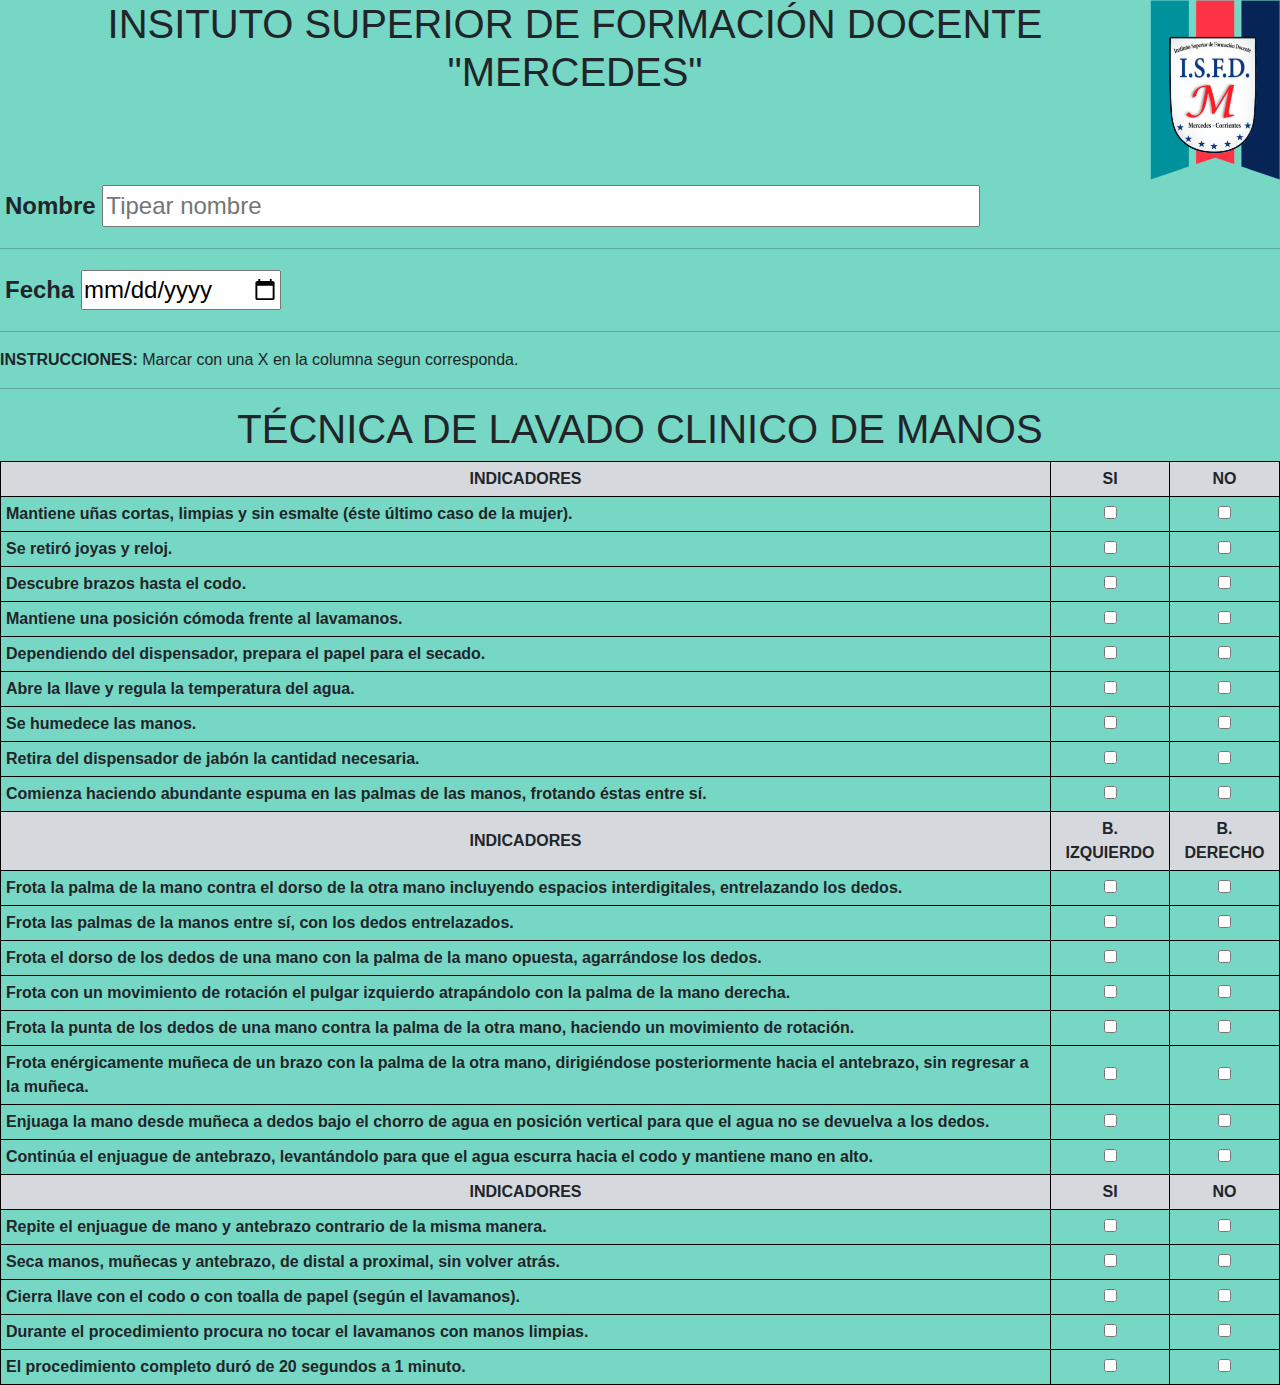
<file: cotejo_manos.html>
<!DOCTYPE html>
<html lang="es">
<head>
    <meta charset="UTF-8">
    <meta http-equiv="X-UA-Compatible" content="IE=edge">
    <meta name="viewport" content="width=device-width, initial-scale=1.0">
    <title>Cotejo de manos</title>
    <link rel="stylesheet" href="styles.css"/>
</head>
<body>
    <div>
        <header class="header">
            <h1 id="titulo">INSITUTO SUPERIOR DE FORMACIÓN DOCENTE "MERCEDES"</h1>
                    <img class="img-header" src="img/Logo-ISFD-Banderin-tricolor-01-500x500.png" width="130px" height="180px">
        </header>
    </div>
    <div class="encabezado2">
        <form>
            <div class="form-group">
                <label for="Nombre">Nombre</label>
                <input type="text" id="nombre" size="60em" placeholder="Tipear nombre">
            </div>
            <hr>
            <div class="form-group">
                <label for="fecha">Fecha</label>
                <input type="date" id="fecha" placeholder="Tipear la fecha">
            </div>
            <hr>
            <div class="instrucciones">
                <p>
                    <strong>INSTRUCCIONES:</strong> Marcar con una X en la columna segun corresponda.
                </p>
            </div>
            <hr>
            <div class="header">
                <h1 id="titulo">TÉCNICA DE LAVADO CLINICO DE MANOS</h1>
            </div>
            <table width=100%>
                <tr>
                    <th>INDICADORES</th>
                    <th>SI</th>
                    <th>NO</th>
                </tr>
                <tr>
                    <td>Mantiene uñas cortas, limpias y sin esmalte (éste último caso de la mujer).</td>
                    <td id="checkbox"><input type="checkbox"></td>
                    <td id="checkbox"><input type="checkbox"></td>
                </tr>
                <tr>
                    <td>Se retiró joyas y reloj.</td>
                    <td id="checkbox"><input type="checkbox"></td>
                    <td id="checkbox"><input type="checkbox"></td>
                </tr>
                <tr>
                    <td>Descubre brazos hasta el codo.</td>
                    <td id="checkbox"><input type="checkbox"></td>
                    <td id="checkbox"><input type="checkbox"></td>
                </tr>
                <tr>
                    <td>Mantiene una posición cómoda frente al lavamanos.</td>
                    <td id="checkbox"><input type="checkbox"></td>
                    <td id="checkbox"><input type="checkbox"></td>
                </tr>
                <tr>
                    <td>Dependiendo del dispensador, prepara el papel para el secado.</td>
                    <td id="checkbox"><input type="checkbox"></td>
                    <td id="checkbox"><input type="checkbox"></td>
                </tr>
                <tr>
                    <td>Abre la llave y regula la temperatura del agua.</td>
                    <td id="checkbox"><input type="checkbox"></td>
                    <td id="checkbox"><input type="checkbox"></td>
                </tr>
                <tr>
                    <td>Se humedece las manos.</td>
                    <td id="checkbox"><input type="checkbox"></td>
                    <td id="checkbox"><input type="checkbox"></td>
                </tr>
                <tr>
                    <td>Retira del dispensador de jabón la cantidad necesaria.</td>
                    <td id="checkbox"><input type="checkbox"></td>
                    <td id="checkbox"><input type="checkbox"></td>
                </tr>
                <tr>
                    <td>Comienza haciendo abundante espuma en las palmas de las manos, frotando éstas entre sí.</td>
                    <td id="checkbox"><input type="checkbox"></td>
                    <td id="checkbox"><input type="checkbox"></td>
                </tr>
                <tr>
                    <th>INDICADORES</th>
                    <th>B. IZQUIERDO</th>
                    <th>B. DERECHO</th>
                </tr>
                <tr>
                    <td>Frota la palma de la mano contra el dorso de la otra mano incluyendo espacios interdigitales, entrelazando los dedos.</td>
                    <td id="checkbox"><input type="checkbox"></td>
                    <td id="checkbox"><input type="checkbox"></td>
                </tr>
                <tr>
                    <td>Frota las palmas de la manos entre sí, con los dedos entrelazados.</td>
                    <td id="checkbox"><input type="checkbox"></td>
                    <td id="checkbox"><input type="checkbox"></td>
                </tr>
                <tr>
                    <td>Frota el dorso de los dedos de una mano con la palma de la mano opuesta, agarrándose los dedos.</td>
                    <td id="checkbox"><input type="checkbox"></td>
                    <td id="checkbox"><input type="checkbox"></td>
                </tr>
                <tr>
                    <td>Frota con un movimiento de rotación el pulgar izquierdo atrapándolo con la palma de la mano derecha.</td>
                    <td id="checkbox"><input type="checkbox"></td>
                    <td id="checkbox"><input type="checkbox"></td>
                </tr>
                <tr>
                    <td>Frota la punta de los dedos de una mano contra la palma de la otra mano, haciendo un movimiento de rotación.</td>
                    <td id="checkbox"><input type="checkbox"></td>
                    <td id="checkbox"><input type="checkbox"></td>
                </tr>
                <tr>
                    <td>Frota enérgicamente muñeca de un brazo con la palma de la otra mano, dirigiéndose posteriormente hacia el antebrazo, sin regresar a la muñeca.</td>
                    <td id="checkbox"><input type="checkbox"></td>
                    <td id="checkbox"><input type="checkbox"></td>
                </tr>
                <tr>
                    <td>Enjuaga la mano desde muñeca a dedos bajo el chorro de agua en posición vertical para que el agua no se devuelva a los dedos.</td>
                    <td id="checkbox"><input type="checkbox"></td>
                    <td id="checkbox"><input type="checkbox"></td>
                </tr>
                <tr>
                    <td>Continúa el enjuague de antebrazo, levantándolo para que el agua escurra hacia el codo y mantiene mano en alto.</td>
                    <td id="checkbox"><input type="checkbox"></td>
                    <td id="checkbox"><input type="checkbox"></td>
                </tr>
                <tr>
                    <th>INDICADORES</th>
                    <th>SI</th>
                    <th>NO</th>
                </tr>
                <tr>
                    <td>Repite el enjuague de mano y antebrazo contrario de la misma manera.</td>
                    <td id="checkbox"><input type="checkbox"></td>
                    <td id="checkbox"><input type="checkbox"></td>
                </tr>
                <tr>
                    <td>Seca manos, muñecas y antebrazo, de distal a proximal, sin volver atrás.</td>
                    <td id="checkbox"><input type="checkbox"></td>
                    <td id="checkbox"><input type="checkbox"></td>
                </tr>
                <tr>
                    <td>Cierra llave con el codo o con toalla de papel (según el lavamanos).</td>
                    <td id="checkbox"><input type="checkbox"></td>
                    <td id="checkbox"><input type="checkbox"></td>
                </tr>
                <tr>
                    <td>Durante el procedimiento procura no tocar el lavamanos con manos limpias.</td>
                    <td id="checkbox"><input type="checkbox"></td>
                    <td id="checkbox"><input type="checkbox"></td>
                </tr>
                <tr>
                    <td>El procedimiento completo duró de 20 segundos a 1 minuto.</td>
                    <td id="checkbox"><input type="checkbox"></td>
                    <td id="checkbox"><input type="checkbox"></td>
                </tr>
            </table>
        </form>
        <script src="node_modules/bootstrap/dist/js/bootstrap.min.js"></script>
</body>
</html>
</file>
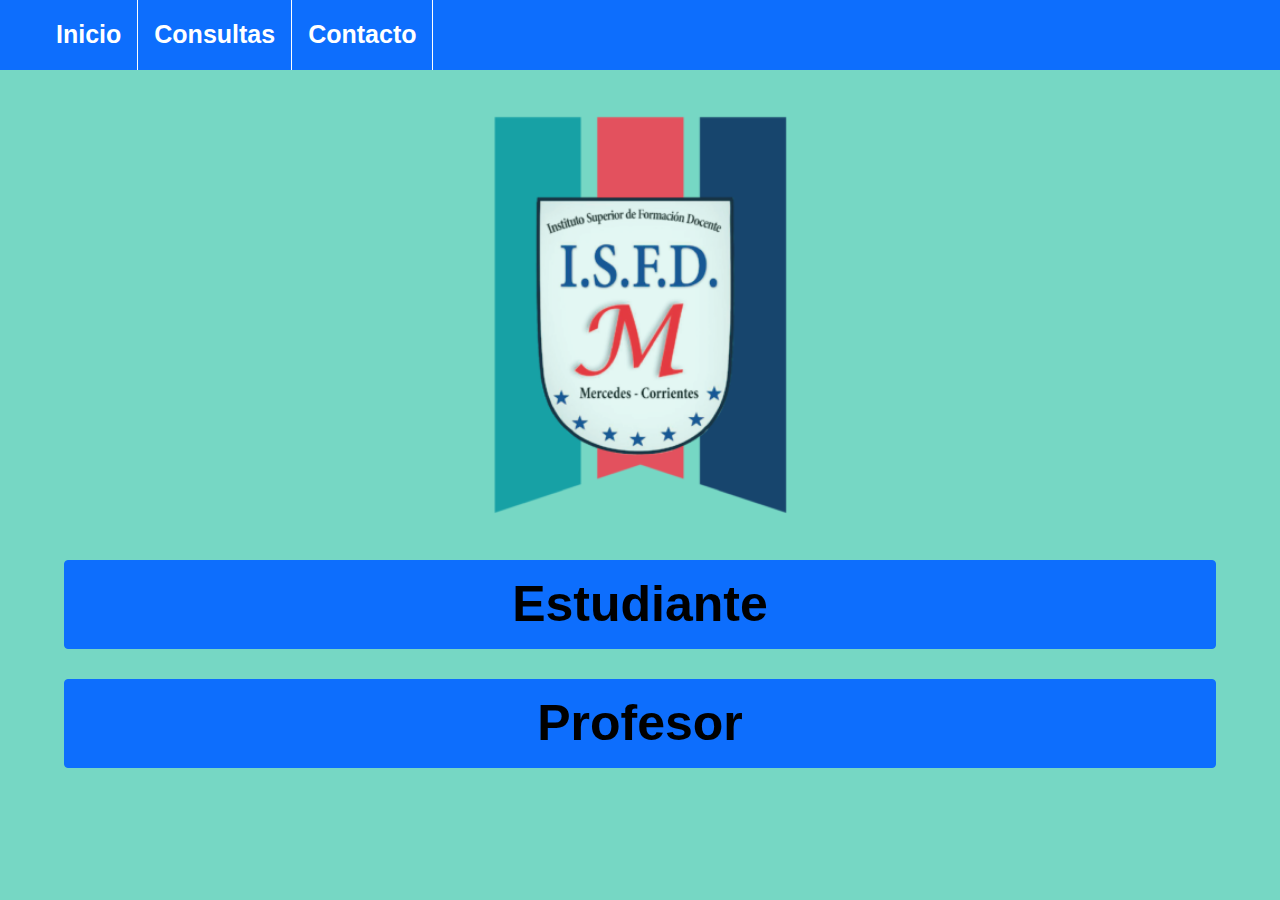
<file: gestion_prof.html>
<!DOCTYPE html>
<html lang="es">
<head>
    <meta charset="UTF-8">
    <meta http-equiv="X-UA-Compatible" content="IE=edge">
    <meta name="viewport" content="width=device-width, initial-scale=1.0">
    <link rel="stylesheet" href="styles.css"/>
    <title>Gestion - Enfermería</title>
</head>
<body>
    <div>
        <nav>
            <ul class="menu">
                <li><a class="active" href="index.html">Inicio</a></li>
                <li><a href="#">Consultas</a></li>
                <li><a href="contacto.html">Contacto</a></li>
            </ul>
        </nav>
    </div>
    <!--<div class="container">
        <div class="titulo_index">
            <h1>Hoja de gestion</h1>
        </div>-->
    </div>
    <div class="gest_gral">
        <div class="imagen">
        <div class="row justify-content-center">
            <img class="col-4" src="img/Sin_título_80_de_transp.png">
        </div>
    </div>
        <form>
            <div class="btn-group btn-group-xl" role="group" aria-label="Basic example">
                <button type="button" class="btn btn-primary1">Estudiante</button>
            </div>
            <div class="btn-group btn-group-xl" role="group" aria-label="Basic example">
                <button type="button" class="btn btn-primary1">Profesor</button>
            </div>
        </form>
    </div>
    <script src="node_modules/bootstrap/dist/js/bootstrap.min.js"></script>
</body>
</html>
</file>
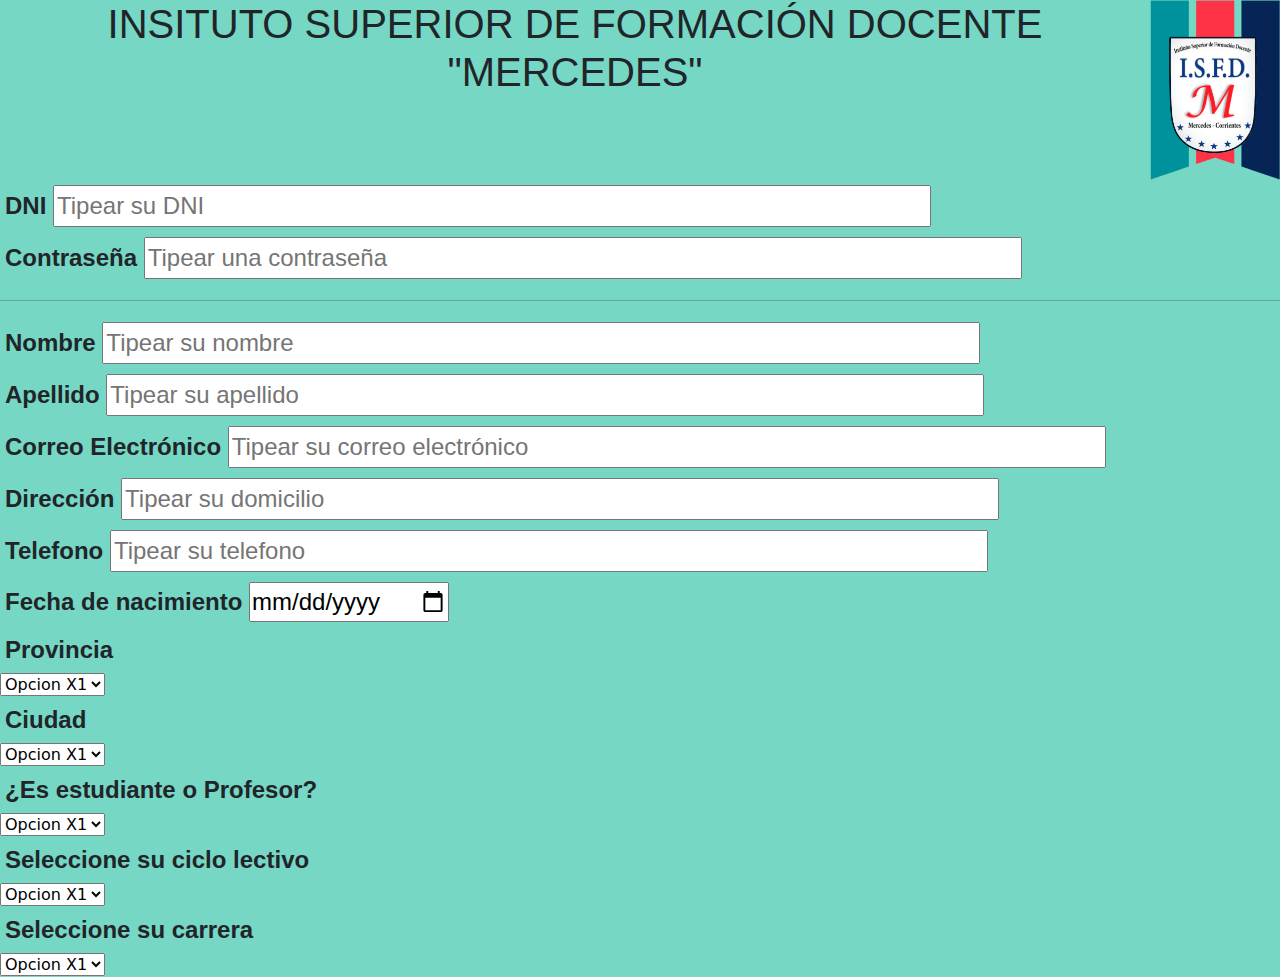
<file: inicio_sesion.html>
<!DOCTYPE html>
<html lang="es">
<head>
    <meta charset="UTF-8">
    <meta http-equiv="X-UA-Compatible" content="IE=edge">
    <meta name="viewport" content="width=device-width, initial-scale=1.0">
    <link rel="stylesheet" href="styles.css"/>
    <title>Inicio de Sesión - Enfermería</title>
</head>
<body>
    <header class="header">
        <h1 id="titulo">INSITUTO SUPERIOR DE FORMACIÓN DOCENTE "MERCEDES"</h1>
                <img class="img-header" src="img/Logo-ISFD-Banderin-tricolor-01-500x500.png" width="130px" height="180px">
    </header>
    <div class="formusr">
        <form action="datos.php" method="post">
            <div class="form-group">
                <label for="dni">DNI</label>
                <input type="text" id="dni" size="60em" placeholder="Tipear su DNI">
            </div>
                <div class="form-group">
                <label for="password">Contraseña</label>
                <input type="password" id="contraseña" size="60em" placeholder="Tipear una contraseña">
            </div>
            <hr>
            
            <div class="form-group">
                <label for="nombre">Nombre</label>
                <input type="text" id="nombre" size="60em" placeholder="Tipear su nombre">
            </div>
            <div class="form-group">
                <label for="apellido">Apellido</label>
                <input type="text" id="apellido" size="60em" placeholder="Tipear su apellido">
            </div>
            <div class="form-group">
                <label for="email">Correo Electrónico</label>
                <input type="email" id="email" size="60em" placeholder="Tipear su correo electrónico">
            </div>
            <div class="form-group">
                <label for="direccion">Dirección</label>
                <input type="text" id="direccion" size="60em" placeholder="Tipear su domicilio">
            </div>
            <div class="form-group">
                <label for="telefono">Telefono</label>
                <input type="text" id="telefono" size="60em" placeholder="Tipear su telefono">
            </div>
            <div class="form-group">
                <label for="fechanacimiento">Fecha de nacimiento</label>
                <input type="date" id="nacimiento" size="60em" placeholder="Tipear su fecha de nacimiento">
            </div>
            <div class="form-group">
                <label for="provincia">Provincia</label>
            </div>
            <select id="provincia">
                <option value="x1">Opcion X1</option>
            </select>
            <div class="form-group">
                <label for="ciudad">Ciudad</label>
            </div>
            <select id="ciudad">
                <option value="x1">Opcion X1</option>
            </select>
            <div class="form-group">
                <label for="opc_usr">¿Es estudiante o Profesor?</label>
            </div>
            <select id="opc_usr">
                <option value="x1">Opcion X1</option>
            </select>
            <div class="form-group">
                <label for="ciclo_lectivo">Seleccione su ciclo lectivo</label>
            </div>
            <select id="tipo_ecurrucl">
                <option value="x1">Opcion X1</option>
            </select>
            <div class="form-group">
                <label for="carrera">Seleccione su carrera</label>
            </div>
            <select id="carrera">
                <option value="x1">Opcion X1</option>
            </select>
            
            
        </form>
    </div>
    <script src="node_modules/bootstrap/dist/js/bootstrap.min.js"></script>
</body>
</html>
</file>
